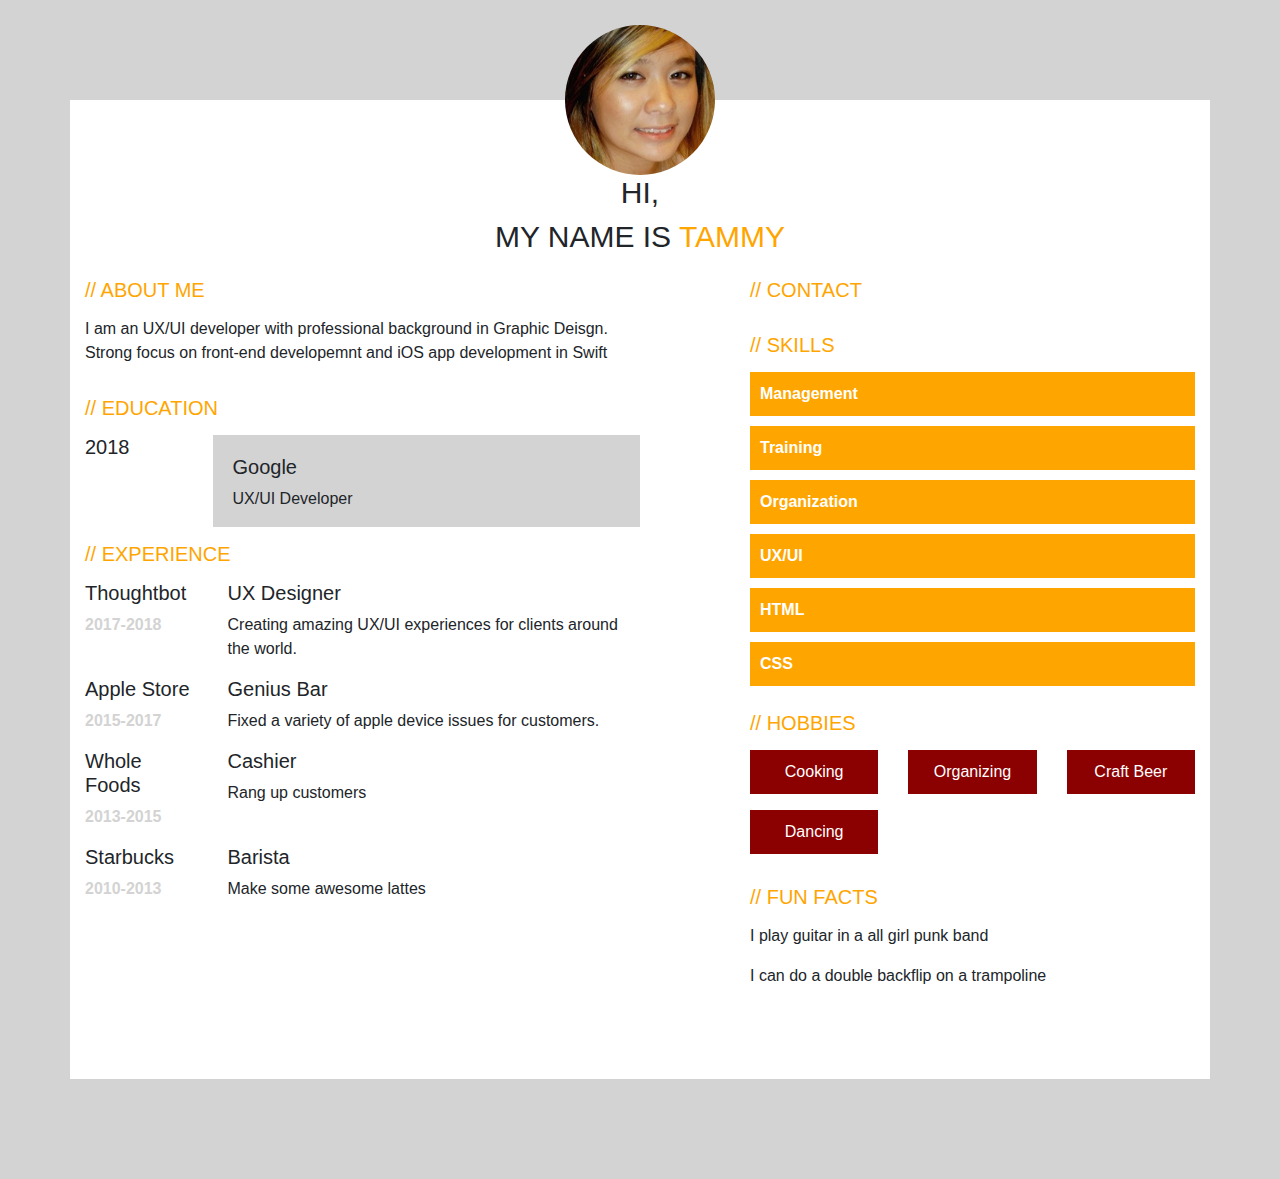
<file: index.html>
<!DOCTYPE html>
<html lang="en">

<head>
	<!-- Required meta tags -->
	<meta charset="utf-8">
	<meta name="viewport" content="width=device-width, initial-scale=1, shrink-to-fit=no">
	<title>Resume</title>
	<!-- Bootstrap CSS -->
	<link rel="stylesheet" href="https://stackpath.bootstrapcdn.com/bootstrap/4.1.3/css/bootstrap.min.css">

	<!-- Optional JavaScript -->
	<script src="https://code.jquery.com/jquery-3.3.1.slim.min.js" crossorigin="anonymous"></script>
	<script src="https://cdnjs.cloudflare.com/ajax/libs/popper.js/1.14.3/umd/popper.min.js"></script>
	<script src="https://stackpath.bootstrapcdn.com/bootstrap/4.1.3/js/bootstrap.min.js"></script>

	<!-- font asesome -->
	<link rel="stylesheet" href="https://use.fontawesome.com/releases/v5.8.1/css/all.css"
		integrity="sha384-50oBUHEmvpQ+1lW4y57PTFmhCaXp0ML5d60M1M7uH2+nqUivzIebhndOJK28anvf" crossorigin="anonymous">

	<!-- locall css stylesheet -->
	<link rel="stylesheet" href="assets/css/style.css">
</head>

<body>
	<div class="container resume-container">
		<!-- profile image section -->
		<div class="row profile-image-section">
			<div class="col-12 text-center">
				<img src="assets/images/profileImage.jpeg" alt="" class="img-fluid">
			</div>
			<div class="col-12 text-center">
				<h1>HI,</h1>
				<h1>My name is <span class="name-color">Tammy</span></h1>
			</div>
		</div>

		<!-- body section -->
		<div class="row body-section">
			<!-- left side section -->
			<div class="col-12 col-md-6">
				<!-- about me section -->
				<div class="row">
					<div class="col-12">
						<h2 class="section-title">// About Me</h2>
						<p>I am an UX/UI developer with professional background in Graphic Deisgn.
							<br>Strong focus on front-end developemnt and iOS app development in Swift
						</p>
					</div>
				</div>
				<!-- Education section -->
				<div class="row education-section">
					<div class="col-12">
						<h2 class="section-title">// Education</h2>
					</div>

					<div class="col-3">
						<h5>2018</h5>
					</div>
					<div class="col-9 gray-box">
						<h5>Google</h5>
						<p>UX/UI Developer</p>
					</div>

				</div>
				<!-- Experience section -->
				<div class="row experiences-section">
					<div class="col-12">
						<h2 class="section-title">// Experience</h2>
					</div>
					<div class="col-3">
						<h5>Thoughtbot</h5>
						<p>2017-2018</p>
					</div>
					<div class="col-9">
						<h5 class="float-right float-md-left">UX Designer</h5>
						<p class="d-none d-md-block float-left">Creating amazing UX/UI experiences for clients around
							the world.</p>
					</div>

					<div class="col-3">
						<h5>Apple Store</h5>
						<p>2015-2017</p>
					</div>
					<div class="col-9">
						<h5 class="float-right float-md-left">Genius Bar</h5>
						<p class="d-none d-md-block float-left">Fixed a variety of apple device issues for customers.
						</p>
					</div>

					<div class="col-3">
						<h5>Whole Foods</h5>
						<p>2013-2015</p>
					</div>
					<div class="col-9">
						<h5 class="float-right float-md-left">Cashier</h5>
						<p class="d-none d-md-block float-left">Rang up customers</p>
					</div>

					<div class="col-3">
						<h5>Starbucks</h5>
						<p>2010-2013</p>
					</div>
					<div class="col-9">
						<h5 class="float-right float-md-left">Barista</h5>
						<p class="d-none d-md-block float-left">Make some awesome lattes</p>
					</div>

				</div>

			</div>
			<div class="d-none d-md-block col-md-1"></div>
			<!-- right side section -->
			<div class="col-12 col-md-5">
				<!-- contact social button section -->
				<div class="row">
					<div class="col-12">
						<h2 class="section-title">// Contact</h2>
					</div>
				</div>
				<div class="row contact-icons">
					<div class="col">
						<a href="tel:+496170961709">
							<i class="fas fa-phone"></i>
						</a>
					</div>
					<div class="col">
						<a href="mailto:le_t_create@yahoo.com" target="_blank">
							<i class="fas fa-envelope"></i>
						</a>
					</div>
					<div class="col">
						<a href="https://github.com/lephillips" target="_blank">
							<i class="fab fa-github-alt"></i>
						</a>
					</div>
					<div class="col-6"></div>
				</div>


				<!-- skills sections -->
				<div class="row skills-section">
					<div class="col-12">
						<h2 class="section-title">// Skills</h2>
					</div>
					<div class="col-12">
						<p>Management</p>
					</div>
					<div class="col-12">
						<p>Training</p>
					</div>
					<div class="col-12">
						<p>Organization</p>
					</div>
					<div class="col-12">
						<p>UX/UI</p>
					</div>
					<div class="col-12">
						<p>HTML</p>
					</div>
					<div class="col-12">
						<p>CSS</p>
					</div>
				</div>
				<!-- hobbie section -->
				<div class="row hobbies-section ">
					<div class="col-12">
						<h2 class="section-title">// Hobbies</h2>
					</div>
					<div class="col-4">
						<p>Cooking</p>
					</div>
					<div class="col-4">
						<p>Organizing</p>
					</div>
					<div class="col-4">
						<p>Craft Beer</p>
					</div>
					<div class="col-4">
						<p>Dancing</p>
					</div>
				</div>
				<!-- fun fact section -->
				<div class="row">
					<div class="col-12">
						<h2 class="section-title">// Fun Facts</h2>
						<p>I play guitar in a all girl punk band</p>
						<p>I can do a double backflip on a trampoline</p>
					</div>
				</div>
			</div>

		</div>
	</div>
</body>

</html>
</file>
<file: assets/css/style.css>
body {
    background-color: lightgray;
}

.resume-container {
    background-color: white;
    margin: 100px auto;
}

.profile-image-section, .body-section {
    transform: translateY(-75px);
}

.profile-image-section img {
    border-radius: 50%;
    width: 150px;
}

.profile-image-section h1 {
    text-transform: uppercase;
    font-family: sans-serif;
    font-weight: 500;
    font-size: 30px;
}

.name-color {
    color: orange;
}

h2.section-title {
    color: orange;
    text-transform: uppercase;
    font-size: 20px;
    margin: 15px 0;
}
p.d-none.d-md-block.float-left {
    clear: both;
}

.education-section .gray-box {
    background-color: lightgray;
    padding: 20px 20px 0 20px;
}

.experiences-section .col-3 p {
    color: lightgray;
    font-weight: bold;
}

.contact-icons i {
    font-size: 20px;
    color: gray;
}

.skills-section p {
    background-color: orange;
    color: white;
    font-weight: bold;
    padding: 10px;
    margin-bottom: 10px;
}

.hobbies-section p {
    background-color: darkred;
    padding: 10px;
    color: white;
    text-align: center;
}

/* media queries */
@media (max-width: 768px) { 
    .education-section .gray-box {
        transform: translateX(-10px);
    }
}
</file>
